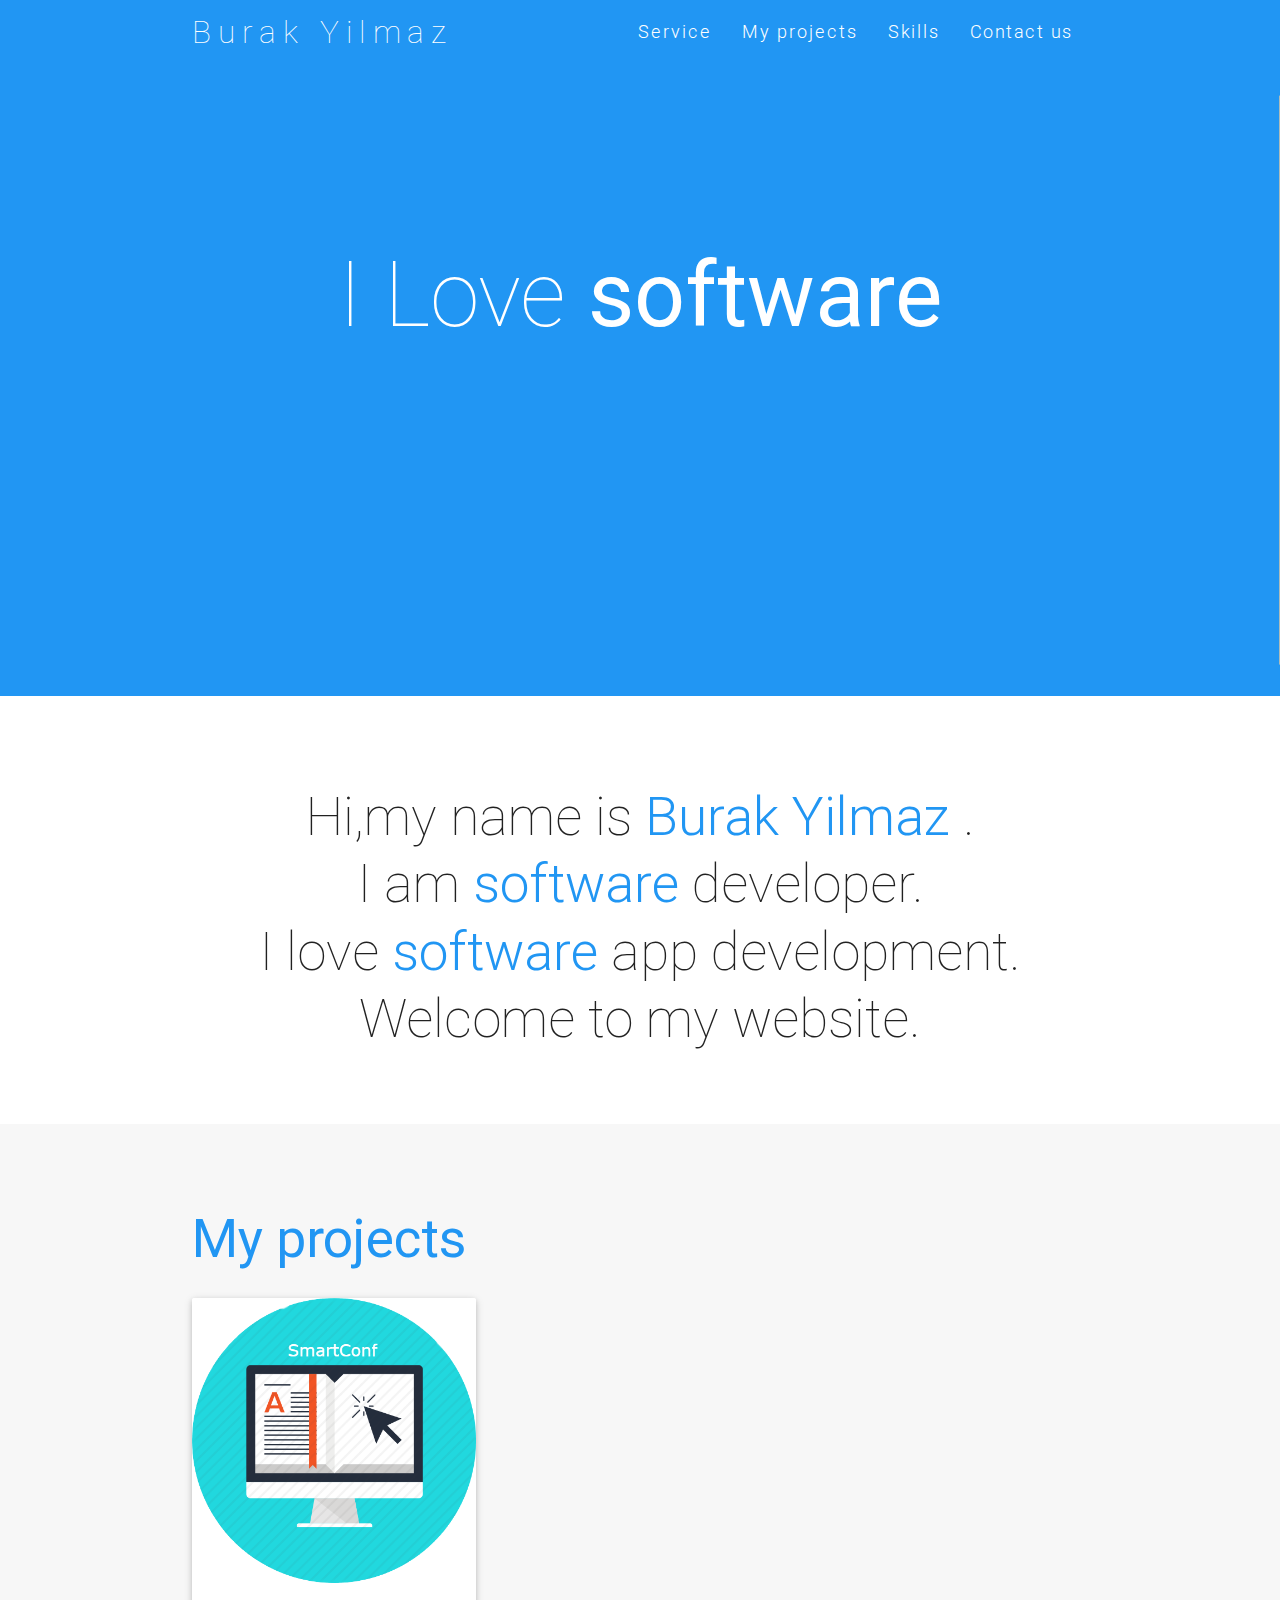
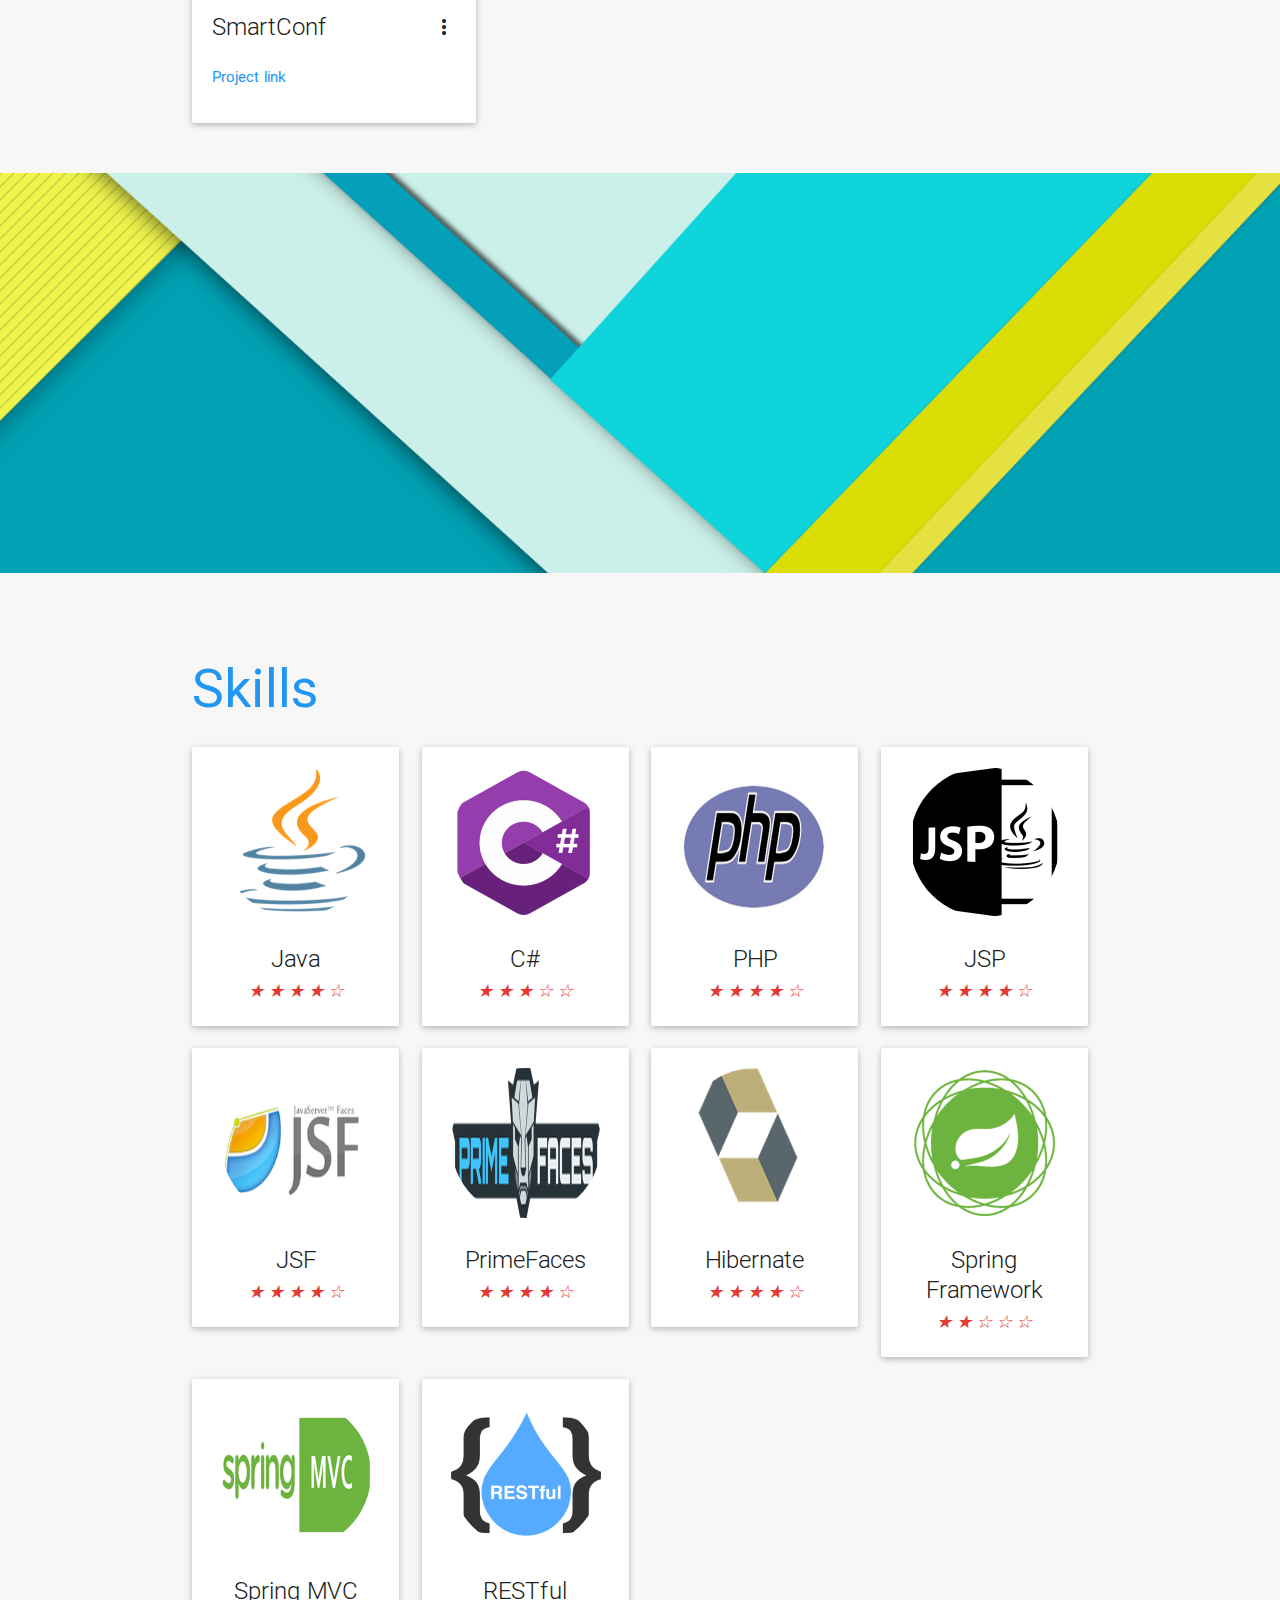
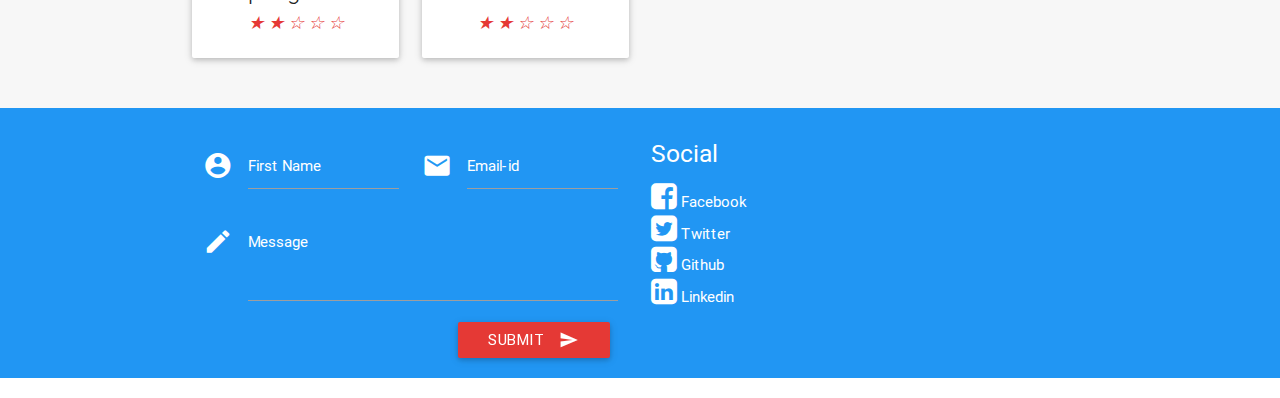
<file: index.html>
<!DOCTYPE html>
<html>
<head>
    <meta http-equiv="Content-Type" content="text/html; charset=UTF-8"/>
    <meta name="viewport" content="width=device-width, initial-scale=1, maximum-scale=1.0, user-scalable=no"/>
    <meta name="theme-color" content="#2196F3">
    <title>Burak Yilmaz - Computer Engineer</title>

    <!-- CSS  -->
    <link href="min/plugin-min.css" type="text/css" rel="stylesheet">
    <link href="min/custom-min.css" type="text/css" rel="stylesheet" >
	
	<!-- Favicon-->
	<link rel="icon" type="image/png" href="/favicon.png" />
	
	
</head>
<body id="top" class="scrollspy">

<!-- Pre Loader -->
<div id="loader-wrapper">
    <div id="loader"></div>
 
    <div class="loader-section section-left"></div>
    <div class="loader-section section-right"></div>
 
</div>

<!--Navigation-->
 <div class="navbar-fixed">
    <nav id="nav_f" class="default_color" role="navigation">
        <div class="container">
            <div class="nav-wrapper">
            <a href="#" id="logo-container" class="brand-logo">Burak Yilmaz</a>
                <ul class="right hide-on-med-and-down">
                    <li><a href="#intro">Service</a></li>
                    <li><a href="#work">My projects</a></li>
                    <li><a href="#team">Skills</a></li>
                    <li><a href="#contact">Contact us</a></li>
                </ul>
                <ul id="nav-mobile" class="side-nav">
                    <li><a href="#intro">Service</a></li>
                    <li><a href="#work">My projects</a></li>
                    <li><a href="#team">Skills</a></li>
                    <li><a href="#contact">Contact</a></li>
                </ul>
            <a href="#" data-activates="nav-mobile" class="button-collapse"><i class="mdi-navigation-menu"></i></a>
            </div>
        </div>
    </nav>
</div>

<!--Hero-->
<div class="section no-pad-bot" id="index-banner">
    <div class="container">
        <h1 class="text_h center header cd-headline letters type">
            <span>I Love</span> 
            <span class="cd-words-wrapper waiting">
                <b class="is-visible">software</b> 
                <b>creating</b>
                <b>developing</b>
            </span>
        </h1>
    </div>
</div>

<!--Intro and service-->
<div id="intro" class="section scrollspy">
    <div class="container">
        <div class="row">
            <div  class="col s12">
                <h2 class="center header text_h2">Hi,my name is  <span class="span_h2"> Burak Yilmaz  </span>.
                    <br>I am <span class="span_h2"> software </span> developer.
                    <br>I love <span class="span_h2"> software </span> app development. Welcome to my website.  
            </div>

        </div>
    </div>
</div>

<!--Work-->
<div class="section scrollspy" id="work">
    <div class="container">
        <h2 class="header text_b">My projects </h2>
        <div class="row">
            
			<div class="col s12 m4 l4">
                <div class="card">
                    <div class="card-image waves-effect waves-block waves-light">
                        <img class="activator" src="img/SmartConf.png">
                    </div>
                    <div class="card-content">
                        <span class="card-title activator grey-text text-darken-4">SmartConf  <i class="mdi-navigation-more-vert right"></i></span>
                        <p><a href="https://github.com/kburaky/SmartConf" target="_blank">Project link</a></p>
                    </div>
                    <div class="card-reveal">
                        <span class="card-title grey-text text-darken-4">SmartConf <i class="mdi-navigation-close right"></i></span>
                        <p>Article Management Systems <hr>
						
						<ul>
							<li>Java</li>
							<li>JSF</li>
							<li>PrimeFaces</li>
							<li>MySQL</li>
						</ul>						
						</p>
                    
					
					</div>
                </div>
            </div>
           
		   
		   <!--
		   <div class="col s12 m4 l4">
                <div class="card">
                    <div class="card-image waves-effect waves-block waves-light">
                        <img class="activator" src="img/project2.jpeg">
                    </div>
                    <div class="card-content">
                        <span class="card-title activator grey-text text-darken-4">Meet My App <i class="mdi-navigation-more-vert right"></i></span>
                        <p><a href="https://github.com/armcha/Meet-My-App">Project link</a></p>
                    </div>
                    <div class="card-reveal">
                        <span class="card-title grey-text text-darken-4">Meet My App <i class="mdi-navigation-close right"></i></span>
                        <p>Simple, customizable application intro.</p>
                    </div>
                </div>
            </div>
           -->
		   
		   
		   
		   <!--
		   <div class="col s12 m4 l4">
                <div class="card">
                    <div class="card-image waves-effect waves-block waves-light">
                        <img class="activator" src="img/project3.png">
                    </div>
                    <div class="card-content">
                        <span class="card-title activator grey-text text-darken-4">Space Navigation <i class="mdi-navigation-more-vert right"></i></span>
                        <p><a href="https://github.com/armcha/Space-Navigation-View">Project link</a></p>
                    </div>
                    <div class="card-reveal">
                        <span class="card-title grey-text text-darken-4">Space Navigation View <i class="mdi-navigation-close right"></i></span>
                        <p>Space Navigation is a library allowing easily integrate fully customizable Google Spaces like navigation to your app.</p>
                    </div>
                </div>
            </div>
            -->
			
			
           
			
           
<!--################################################################################################ -->		
			
        </div>
    </div>
</div>

<!--Parallax-->
<div class="parallax-container">
    <div class="parallax"><img src="img/parallax1.png"></div>
</div>

<!--Team-->
<div class="section scrollspy" id="team">
    <div class="container">
        <h2 class="header text_b"> Skills </h2>
        <div class="row">
            
			
			<div class="col s12 m3">
                <div class="card card-avatar">
                    <div class="waves-effect waves-block waves-light">
                        <img class="activator" src="img/java.png">
                    </div>
                    <div class="card-content">
                        <span class="card-title activator grey-text text-darken-4">Java <br/>
                            <small>
								<em>
									<a class="red-text text-darken-1" href="#">
										<span>&bigstar;</span>
										<span>&bigstar;</span>
										<span>&bigstar;</span>
										<span>&bigstar;</span>
										<span>☆</span>
									</a>
								</em>
							</small>
						</span>
                    </div>
                </div>
            </div>
            
			
			<div class="col s12 m3">
                <div class="card card-avatar">
                    <div class="waves-effect waves-block waves-light">
                        <img class="activator" src="img/csharp.png">
                    </div>
                    <div class="card-content">
                        <span class="card-title activator grey-text text-darken-4">C#<br/>
                            <small>
								<em>
									<a class="red-text text-darken-1" href="#">
										<span>&bigstar;</span>
										<span>&bigstar;</span>
										<span>&bigstar;</span>
										<span>☆</span>
										<span>☆</span>
									</a>
								</em>
							</small>
						</span>
                    </div>
                </div>
            </div>
			
			<div class="col s12 m3">
                <div class="card card-avatar">
                    <div class="waves-effect waves-block waves-light">
                        <img class="activator" src="img/php.png">
                    </div>
                    <div class="card-content">
                        <span class="card-title activator grey-text text-darken-4">PHP<br/>
                            <small>
								<em>
									<a class="red-text text-darken-1" href="#">
										<span>&bigstar;</span>
										<span>&bigstar;</span>
										<span>&bigstar;</span>
										<span>&bigstar;</span>
										<span>☆</span>
									</a>
								</em>
							</small>
						</span>
                    </div>
                </div>
            </div>
			
			<div class="col s12 m3">
                <div class="card card-avatar">
                    <div class="waves-effect waves-block waves-light">
                        <img class="activator" src="img/jsp.png">
                    </div>
                    <div class="card-content">
                        <span class="card-title activator grey-text text-darken-4">JSP<br/>
                            <small>
								<em>
									<a class="red-text text-darken-1" href="#">
										<span>&bigstar;</span>
										<span>&bigstar;</span>
										<span>&bigstar;</span>
										<span>&bigstar;</span>
										<span>☆</span>
									</a>
								</em>
							</small>
                        </span> 
                    </div>
                </div>
            </div>
			
            <div class="col s12 m3">
                <div class="card card-avatar">
                    <div class="waves-effect waves-block waves-light">
                        <img class="activator" src="img/jsf.png">
                    </div>
                    <div class="card-content">
                        <span class="card-title activator grey-text text-darken-4">
                            JSF <br/>
                            <small>
								<em>
									<a class="red-text text-darken-1" href="#">
										<span>&bigstar;</span>
										<span>&bigstar;</span>
										<span>&bigstar;</span>
										<span>&bigstar;</span>
										<span>☆</span>
									</a>
								</em>
							</small>
						</span>
                    </div>
                </div>
            </div>
			
            <div class="col s12 m3">
                <div class="card card-avatar">
                    <div class="waves-effect waves-block waves-light">
                        <img class="activator" src="img/primefaces.png">
                    </div>
                    <div class="card-content">
                        <span class="card-title activator grey-text text-darken-4">PrimeFaces<br/>
                           <small>
								<em>
									<a class="red-text text-darken-1" href="#">
										<span>&bigstar;</span>
										<span>&bigstar;</span>
										<span>&bigstar;</span>
										<span>&bigstar;</span>
										<span>☆</span>
									</a>
								</em>
							</small>
						</span>
                    </div>
                </div>
            </div>
			
			<div class="col s12 m3">
                <div class="card card-avatar">
                    <div class="waves-effect waves-block waves-light">
                        <img class="activator" src="img/hibernate.png">
                    </div>
                    <div class="card-content">
                        <span class="card-title activator grey-text text-darken-4">Hibernate<br/>
                           <small>
								<em>
									<a class="red-text text-darken-1" href="#">
										<span>&bigstar;</span>
										<span>&bigstar;</span>
										<span>&bigstar;</span>
										<span>&bigstar;</span>
										<span>☆</span>
									</a>
								</em>
							</small>
						</span>
                    </div>
                </div>
            </div>
			
			 <div class="col s12 m3">
                <div class="card card-avatar">
                    <div class="waves-effect waves-block waves-light">
                        <img class="activator" src="img/springfr.png">
                    </div>
                    <div class="card-content">
                        <span class="card-title activator grey-text text-darken-4">Spring Framework<br/>
                             <small>
								<em>
									<a class="red-text text-darken-1" href="#">
										<span>&bigstar;</span>
										<span>&bigstar;</span>
										<span>☆</span>
										<span>☆</span>
										<span>☆</span>
									</a>
								</em>
							</small>
						</span>
                    </div>
                </div>
            </div>
			
			 <div class="col s12 m3">
                <div class="card card-avatar">
                    <div class="waves-effect waves-block waves-light">
                        <img class="activator" src="img/springmvc.png">
                    </div>
                    <div class="card-content">
                        <span class="card-title activator grey-text text-darken-4">Spring MVC<br/>
                            <small>
								<em>
									<a class="red-text text-darken-1" href="#">
										<span>&bigstar;</span>
										<span>&bigstar;</span>
										<span>☆</span>
										<span>☆</span>
										<span>☆</span>
									</a>
								</em>
							</small>
						</span>
                    </div>
                </div>
            </div>
			
			 <div class="col s12 m3">
                <div class="card card-avatar">
                    <div class="waves-effect waves-block waves-light">
                        <img class="activator" src="img/restful.png">
                    </div>
                    <div class="card-content">
                        <span class="card-title activator grey-text text-darken-4">RESTful<br/>
                            <small>
								<em>
									<a class="red-text text-darken-1" href="#">
										<span>&bigstar;</span>
										<span>&bigstar;</span>
										<span>☆</span>
										<span>☆</span>
										<span>☆</span>
									</a>
								</em>
							</small>
						</span>
                    </div>
                </div>
            </div>
			
			
			
        </div>
    </div>
</div>

<footer id="contact" class="page-footer default_color scrollspy">
    <div class="container">  
        <div class="row">
            <div class="col l6 s12">
                <form class="col s12" action="https://formspree.io/burak_ylmz01@hotmail.com" method="post">
                    <div class="row">
                        <div class="input-field col s6">
                            <i class="mdi-action-account-circle prefix white-text"></i>
                            <input id="icon_prefix" name="name" type="text" class="validate white-text">
                            <label for="icon_prefix" class="white-text">First Name</label>
                        </div>
                        <div class="input-field col s6">
                            <i class="mdi-communication-email prefix white-text"></i>
                            <input id="icon_email" name="_replyto" type="email" class="validate white-text">
                            <label for="icon_email" class="white-text">Email-id</label>
                        </div>
                        <div class="input-field col s12">
                            <i class="mdi-editor-mode-edit prefix white-text"></i>
                            <textarea id="icon_prefix2" name="message" class="materialize-textarea white-text"></textarea>
                            <label for="icon_prefix2" class="white-text">Message</label>
                        </div>
                        <div class="col offset-s7 s5">
                            <button class="btn waves-effect waves-light red darken-1" type="submit">Submit
                                <i class="mdi-content-send right white-text"></i>
                            </button>
                        </div>
                    </div>
                </form>
            </div>
            
			<div class="col l3 s12">
                <h5 class="white-text">Social</h5>
                <ul>
                    <li>
                        <a class="white-text" href="https://www.facebook.com/kburaky" target="_blank">
                            <i class="small fa fa-facebook-square white-text"></i> Facebook
                        </a>
                    </li>
					<li>
                        <a class="white-text" href="https://twitter.com/kburaky" target="_blank">
                            <i class="small fa fa-twitter-square white-text"></i> Twitter
                        </a>
                    </li>
                    <li>
                        <a class="white-text" href="https://github.com/kburaky" target="_blank">
                            <i class="small fa fa-github-square white-text"></i> Github
                        </a>
                    </li>
					<li>
                        <a class="white-text" href="https://www.linkedin.com/in/kburaky/" target="_blank">
                            <i class="small fa fa-linkedin-square white-text"></i> Linkedin
                        </a>
                    </li>
                </ul>
            </div>
			
			
        </div>
    </div>
</footer>


    <!--  Scripts-->
    <script src="min/plugin-min.js"></script>
    <script src="min/custom-min.js"></script>

    </body>
</html>
</file>
<file: min/custom-min.css>
.default_color{background-color:#2196F3 !important}.default_color_text{color:#2196F3 !important}.icon-block{padding:0
15px}#intro,#work,#team{padding-top:4rem}#index-banner{min-height:632px;max-height:864px;position:relative;background-color:#2196F3}#nav_f{box-shadow:none !important;-webkit-box-shadow:none !important}.text_h{padding:15% 0;font-size:6.0em;font-weight:100;color:white}.brand-logo{position:absolute;color:#fff;display:inline-block;font-size:2.1rem;font-style:normal;font-weight:100;padding:0;letter-spacing:7px}.text_h2{font-weight:100;margin-bottom:4%;line-height:4.5rem}.span_h2{font-weight:300;color:#2196F3}.text_b{color:#2196F3}.in{font-weight:400 !important;font-style:normal !important}.promo
i{color:#2196F3;font-size:7rem;display:block}.card-content
a{color:#2196F3}.card-content a:hover{color:#2196F3}#work,#team{background:rgb(247,247,247)}.text_pink{color:#EF9A9A}nav ul
a{font-size:1.2rem;color:#FFF;letter-spacing:2px;display:block;font-weight:300;padding:0px
15px}.cd-headline.type .cd-words-wrapper{vertical-align:top;overflow:hidden}.cd-headline.type .cd-words-wrapper::after{content:'';position:absolute;right:0;top:50%;bottom:auto;-webkit-transform:translateY(-50%);-moz-transform:translateY(-50%);-ms-transform:translateY(-50%);-o-transform:translateY(-50%);transform:translateY(-50%);height:90%;width:1px;background-color:#aebcb9}.cd-headline.type .cd-words-wrapper.waiting::after{-webkit-animation:cd-pulse 1s infinite;-moz-animation:cd-pulse 1s infinite;animation:cd-pulse 1s infinite}.cd-headline.type .cd-words-wrapper.selected{background-color:#FFF}.cd-headline.type .cd-words-wrapper.selected::after{visibility:hidden}.cd-headline.type .cd-words-wrapper.selected
b{color:#2196F3}.cd-headline.type
b{visibility:hidden}.cd-headline.type b.is-visible{visibility:visible}.cd-headline.type
i{position:absolute;visibility:hidden}.cd-headline.type
i.in{position:relative;visibility:visible}@-webkit-keyframes cd-pulse{0%{-webkit-transform:translateY(-50%) scale(1);opacity:1}40%{-webkit-transform:translateY(-50%) scale(0.9);opacity:0}100%{-webkit-transform:translateY(-50%) scale(0);opacity:0}}@-moz-keyframes cd-pulse{0%{-moz-transform:translateY(-50%) scale(1);opacity:1}40%{-moz-transform:translateY(-50%) scale(0.9);opacity:0}100%{-moz-transform:translateY(-50%) scale(0);opacity:0}}@keyframes cd-pulse{0%{-webkit-transform:translateY(-50%) scale(1);-moz-transform:translateY(-50%) scale(1);-ms-transform:translateY(-50%) scale(1);-o-transform:translateY(-50%) scale(1);transform:translateY(-50%) scale(1);opacity:1}40%{-webkit-transform:translateY(-50%) scale(0.9);-moz-transform:translateY(-50%) scale(0.9);-ms-transform:translateY(-50%) scale(0.9);-o-transform:translateY(-50%) scale(0.9);transform:translateY(-50%) scale(0.9);opacity:0}100%{-webkit-transform:translateY(-50%) scale(0);-moz-transform:translateY(-50%) scale(0);-ms-transform:translateY(-50%) scale(0);-o-transform:translateY(-50%) scale(0);transform:translateY(-50%) scale(0);opacity:0}}#preloader{position:fixed;top:0;left:0;right:0;bottom:0;background-color:#fff;z-index:1200}#status{width:200px;height:200px;position:absolute;left:50%;top:50%;background-image:url(/img/status.gif);background-repeat:no-repeat;background-position:center;margin:-100px 0 0 -100px}@media only screen and (max-width: 480px){.text_h{padding:4% 0;font-size:5em;font-weight:100;color:white}}input,textarea{border-bottom:1px solid #fff}nav a.button-collapse{left:-25px}.card-avatar .waves-effect{text-align:center;margin-top:20px}.card-avatar
img{height:150px;width:150px;border-radius:75px}.card-avatar .card-content{text-align:center}.card .card-content
p{margin:15px
0px}.card-avatar .card-content
i{font-size:1.5rem}.card-avatar .card-content .card-title{line-height:30px !important}.parallax-container{max-height:400px}footer.page-footer{margin-top:0px !important}
</file>
